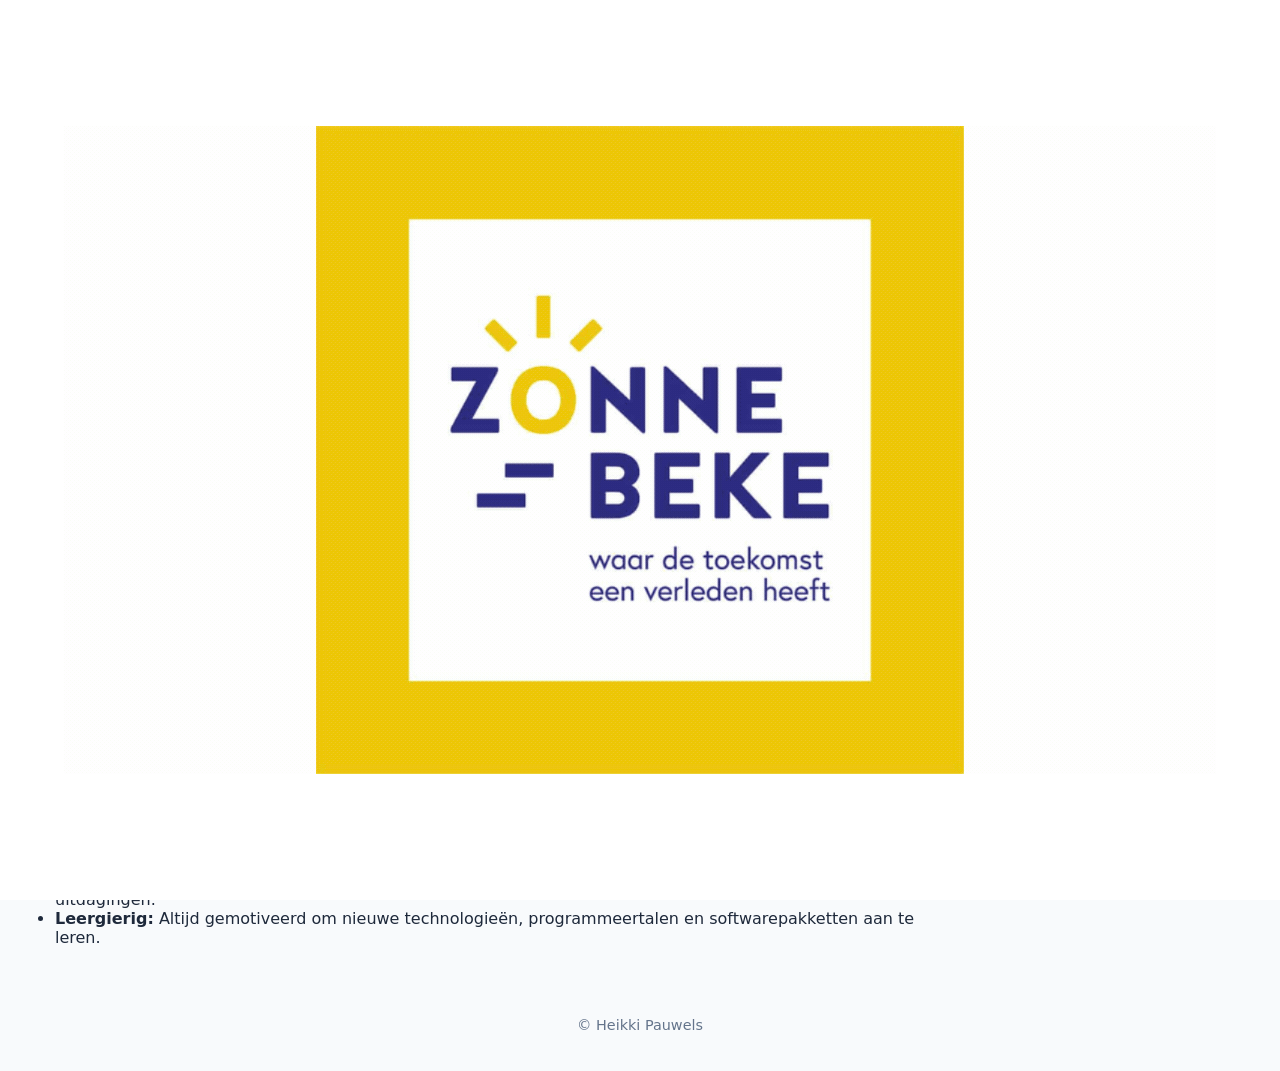
<file: index.html>
<!DOCTYPE html>
<html lang="nl-BE">

<head>
    <meta charset="UTF-8">
    <meta name="viewport" content="width=device-width, initial-scale=1.0">
    <title>Home - Stage GZBK</title>
    <!-- link met het externe CSS-->
    <link rel="stylesheet" href="opmaak.css">
    <!-- link met het externe JS-->
    <script src="javascript/index.js"></script>
</head>

<body>
    <!-- Volledig scherm met GIF -->
    <div id="gifDiv">
        <img src="images/logoZonnebeke.gif" alt="zonebekeGif">
    </div>
    <!-- Titelbalk -->
    <header>
        <h1>IT-Helpdesk Zonnebeke</h1>
        <h2>Waar de toekomst een verleden heeft</h2>
    </header>

    <!-- Navigatiemenu -->
    <div id="navDiv">
        <nav>
            <ul>
                <li>
                    <a href="index.html">HOME</a>
                </li>
                <li>
                    <a href="algemeneGegevens.html">GEGEVENS</a>
                </li>
                <li>
                    <a href="contact.html">CONTACT</a>
                </li>
                <li>
                    <a href="logboek.html">LOGBOEK</a>
                </li>
            </ul>
        </nav>
    </div>

    <!-- Hoofdinhoud met kolomen-->
    <div class="row">
        <div class="col-9">
            <main>
                <!-- Intro over Heikki -->
                <section>
                    <h2>Wie is Heikki?</h2>
                    <p>
                        Heikki Pauwels is een student Bedrijfsondersteunende Informatiewetenschappen aan De Heilige
                        Familie Ieper. Elke dag fietst hij naar school, want wielrennen en zwemmen behoren, samen met
                        hardlopen, tot zijn grootste hobby's. In augustus wil Heikki graag zijn Hoger Reddersbrevet
                        behalen. Hij ziet dit als een mooie fysieke uitdaging, een leerrijke ervaring en een waardevolle
                        vaardigheid om in noodsituaties te kunnen handelen zonder te twijfelen. Een ander groot sportief
                        doel is om binnen een jaar na zijn afstuderen een volledige triatlon (3,8 km zwemmen, 180 km
                        fietsen en 42,2 km lopen) te volbrengen binnen de 10 uur.
                    </p>
                    <p>
                        Als informaticastudent is Heikki uiteraard ook veel bezig met technologie, PC-hardware en game
                        design. In het tweede middelbaar maakte hij voor het eerst kennis met professionele software
                        zoals Unreal Engine en Blender, nadat hij enkele jaren eerder al kennis had gemaakt met Roblox
                        Studio.
                        Die ervaring overtuigde hem ervan om van game development zijn toekomst te maken. Om die droom
                        waar te maken, maakte hij na het tweede jaar Moderne Talen en Wetenschappen de overstap naar De
                        Heilige Familie om de richting BIW te volgen. Zijn doel voor het hoger onderwijs is de opleiding
                        Digital Arts and Entertainment (DAE) met de afstudeerrichting Game Development.
                    </p>

                    <!-- Subsection voor vaardigheden -->
                    <section>
                        <h2>Vaardigheden</h2>
                        <p>
                            Door zijn studie Bedrijfsondersteunende Informatiewetenschappen, gecombineerd met zelfstudie
                            en eigen projecten, heeft Heikki een brede basis opgebouwd in IT, softwareontwikkeling en
                            hardware.
                        </p>

                        <h3>Technische vaardigheden</h3>
                        <ul>
                            <li><strong>Game Development & 3D:</strong> Ervaring met Unreal Engine (Blueprints) en
                                Blender.</li>
                            <li><strong>Programmeren & Web:</strong> Kennis van HTML, CSS, C# en basisconcepten van
                                softwareontwikkeling.</li>
                            <li><strong>Hardware & Systemen:</strong> Assembleren van pc's, installatie en configuratie
                                van besturingssystemen (Windows & Linux Mint), hardware-troubleshooting en
                                BIOS-instellingen.</li>
                        </ul>

                        <h3>Persoonlijke vaardigheden</h3>
                        <ul>
                            <li><strong>Discipline & Doorzettingsvermogen:</strong> Sterke werkethiek en focus,
                                opgebouwd door intensieve sporttraining (triatlon, zwemmen en wielrennen).</li>
                            <li><strong>Probleemoplossend vermogen:</strong> Zelfstandig en gestructureerd zoeken naar
                                oplossingen bij technische uitdagingen.</li>
                            <li><strong>Leergierig:</strong> Altijd gemotiveerd om nieuwe technologieën,
                                programmeertalen en softwarepakketten aan te leren.</li>
                        </ul>
                    </section>
                </section>
            </main>
        </div>
    </div>

    <!-- Voettekst -->
    <footer>
        <p>&copy; Heikki Pauwels</p>
    </footer>
</body>

</html>
</file>
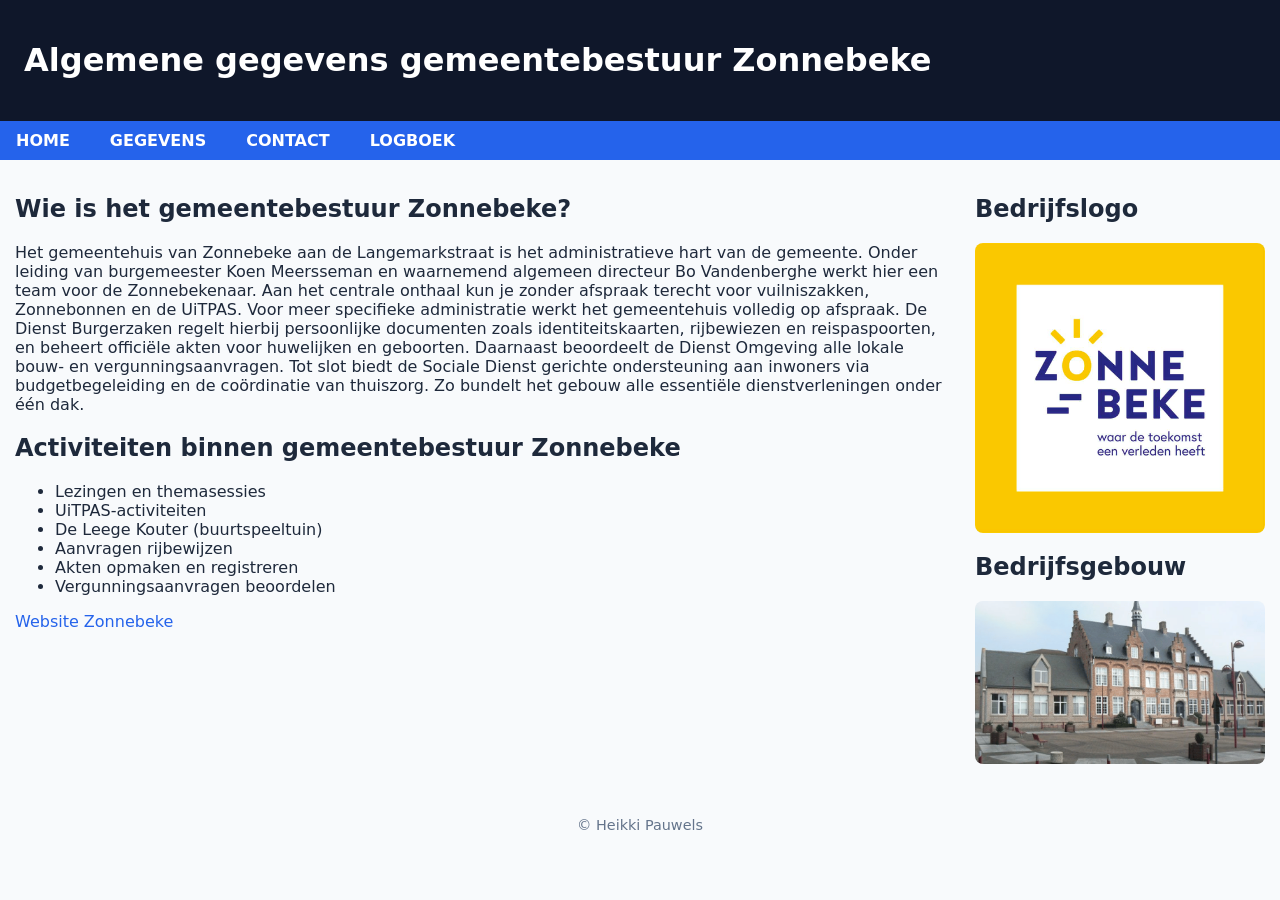
<file: algemeneGegevens.html>
<!DOCTYPE html>
<html lang="nl-BE">

<head>
    <meta charset="UTF-8">
    <meta name="viewport" content="width=device-width, initial-scale=1.0">
    <title>Gegevens - Stage GZBK</title>
    <!-- link met het externe CSS-->
    <link rel="stylesheet" href="opmaak.css">
</head>

<body>
    <!-- Titelbalk -->
    <header>
        <h1>Algemene gegevens gemeentebestuur Zonnebeke</h1>
    </header>

    <!-- Navigatie -->
    <div id="navDiv">
        <nav>
            <ul>
                <li><a href="index.html">HOME</a></li>
                <li><a href="algemeneGegevens.html">GEGEVENS</a></li>
                <li><a href="contact.html">CONTACT</a></li>
                <li><a href="logboek.html">LOGBOEK</a></li>
            </ul>
        </nav>
    </div>

    <!-- Hoofdinhoud met kolomen-->
    <main class="row">
        <div class="col-9">
            <section>
                <h2>Wie is het gemeentebestuur Zonnebeke?</h2>
                <p>Het gemeentehuis van Zonnebeke aan de Langemarkstraat is het administratieve hart van de gemeente. Onder leiding van burgemeester Koen Meersseman en waarnemend algemeen directeur Bo Vandenberghe werkt hier een team voor de Zonnebekenaar. Aan het centrale onthaal kun je zonder afspraak terecht voor vuilniszakken, Zonnebonnen en de UiTPAS. Voor meer specifieke administratie werkt het gemeentehuis volledig op afspraak. De Dienst Burgerzaken regelt hierbij persoonlijke documenten zoals identiteitskaarten, rijbewiezen en reispaspoorten, en beheert officiële akten voor huwelijken en geboorten. Daarnaast beoordeelt de Dienst Omgeving alle lokale bouw- en vergunningsaanvragen. Tot slot biedt de Sociale Dienst gerichte ondersteuning aan inwoners via budgetbegeleiding en de coördinatie van thuiszorg. Zo bundelt het gebouw alle essentiële dienstverleningen onder één dak.</p>
            </section>

            <section>
                <h2>Activiteiten binnen gemeentebestuur Zonnebeke</h2>
                <ul>
                    <li>Lezingen en themasessies</li>
                    <li>UiTPAS-activiteiten</li>
                    <li>De Leege Kouter (buurtspeeltuin)</li>
                    <li>Aanvragen rijbewijzen</li>
                    <li>Akten opmaken en registreren</li>
                    <li>Vergunningsaanvragen beoordelen</li>
                </ul>
                <p><a href="https://www.zonnebeke.be/" target="_blank">Website Zonnebeke</a></p>
            </section>
        </div>

        <div class="col-3">
            <section>
                <h2>Bedrijfslogo</h2>
                <img src="images/logoZonnebeke.jpg" alt="Logo Zonnebeke">
            </section>
            <section>
                <h2>Bedrijfsgebouw</h2>
                <img src="images/gemeentehuis.png" alt="Gemeentehuis Zonnebeke">
            </section>
        </div>
    </main>

    <footer>
        <p>&copy; Heikki Pauwels</p>
    </footer>
</body>

</html>
</file>
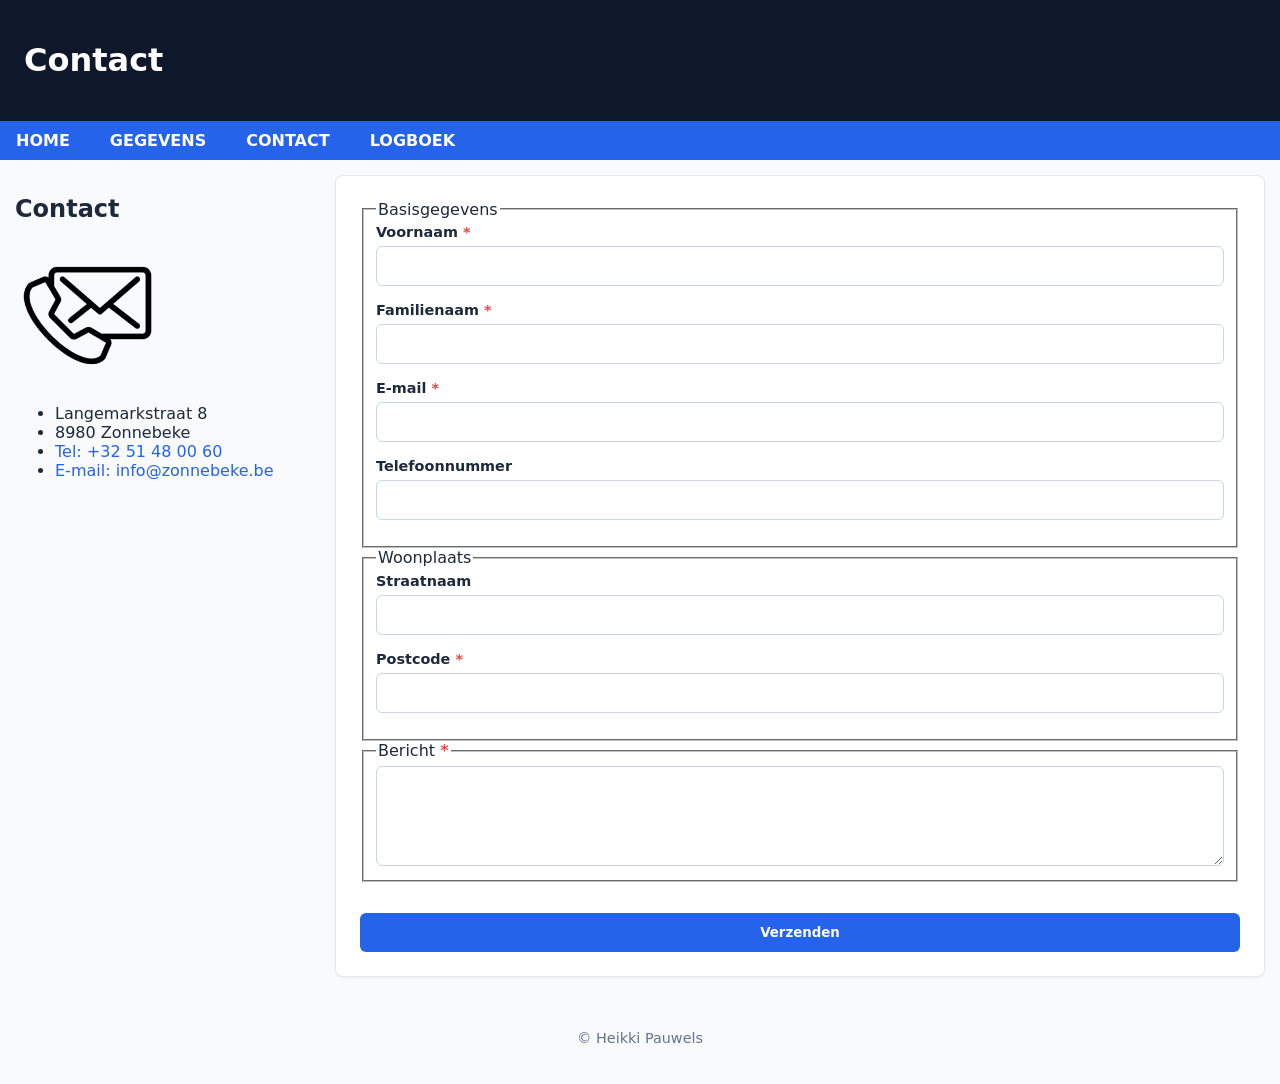
<file: contact.html>
<!DOCTYPE html>
<html lang="nl-BE">

<head>
    <meta charset="UTF-8">
    <meta name="viewport" content="width=device-width, initial-scale=1.0">
    <title>Contact  - Stage GZBK</title>
    <!-- link met het externe CSS-->
    <link rel="stylesheet" href="opmaak.css">
    <!-- link met het externe JS-->
    <script src="javascript/contact.js"></script>
</head>

<body>
    <!-- Titelbalk van de pagina -->
    <header>
        <h1>Contact</h1>
    </header>

    <!-- Navigatiemenu -->
    <div id="navDiv">
        <nav>
            <ul>
                <li>
                    <a href="index.html">HOME</a>
                </li>
                <li>
                    <a href="algemeneGegevens.html">GEGEVENS</a>
                </li>
                <li>
                    <a href="contact.html">CONTACT</a>
                </li>
                <li>
                    <a href="logboek.html">LOGBOEK</a>
                </li>
            </ul>
        </nav>
    </div>

    <!-- Hoofdinhoud met kolomen-->
    <div class="row">
        <!-- Linkerkolom: Contactgegevens van de organisatie -->
        <div class="col-3">
            <h2>Contact</h2>
            <img src="images/contacticon.png" alt="Contacticoon" id="contactIcon">
            <ul id="contactUl">
                <li>
                    Langemarkstraat 8
                </li>
                <li>
                    8980 Zonnebeke
                </li>
                <li>
                    <a href="tel:+3251480060">Tel: +32 51 48 00 60</a>
                </li>
                <li>
                    <a href="mailto:info@zonnebeke.be">E-mail: info@zonnebeke.be</a>
                </li>
            </ul>
        </div>

        <!-- Rechterkolom: Inhoud met het contactformulier -->
        <div class="col-9">
            <main>
                <section>
                    <!-- Contactformulier -->
                    <form>
                        <!-- Formuliersectie 1: Persoonlijke gegevens -->
                        <fieldset>
                            <legend>Basisgegevens</legend>
                            <label for="vNaam">Voornaam <b class="requiredstar">*</b></label>
                            <input type="text" id="vNaam" name="vNaam" required>

                            <label for="fNaam">Familienaam <b class="requiredstar">*</b></label>
                            <input type="text" id="fNaam" name="fNaam" required>

                            <label for="email">E-mail <b class="requiredstar">*</b></label>
                            <input type="email" id="email" name="email" required>

                            <label for="telefoonNummer">Telefoonnummer</label>
                            <input type="tel" id="telefoonNummer" name="telefoonNummer">
                        </fieldset>

                        <!-- Formuliersectie 2: Adresgegevens -->
                        <fieldset>
                            <legend>Woonplaats</legend>
                            <label for="straatNaam">Straatnaam</label>
                            <input type="text" id="straatNaam" name="straatNaam">

                            <label for="postcode">Postcode <b class="requiredstar">*</b></label>
                            <input type="number" id="postcode" name="postcode" min="0" max="9999" required>
                        </fieldset>

                        <!-- Formuliersectie 3: Het eigenlijke bericht -->
                        <fieldset>
                            <legend>Bericht <b class="requiredstar">*</b></legend>
                            <textarea name="bericht" id="bericht" required></textarea>
                        </fieldset>

                        <!-- Verzendknop -->
                        <br><input type="submit" value="Verzenden" id="submit">
                    </form>
                </section>
            </main>
        </div>
    </div>

    <!-- Voettekst met copyright -->
    <footer>
        <p>&copy; Heikki Pauwels</p>
    </footer>
</body>
</html>
</file>
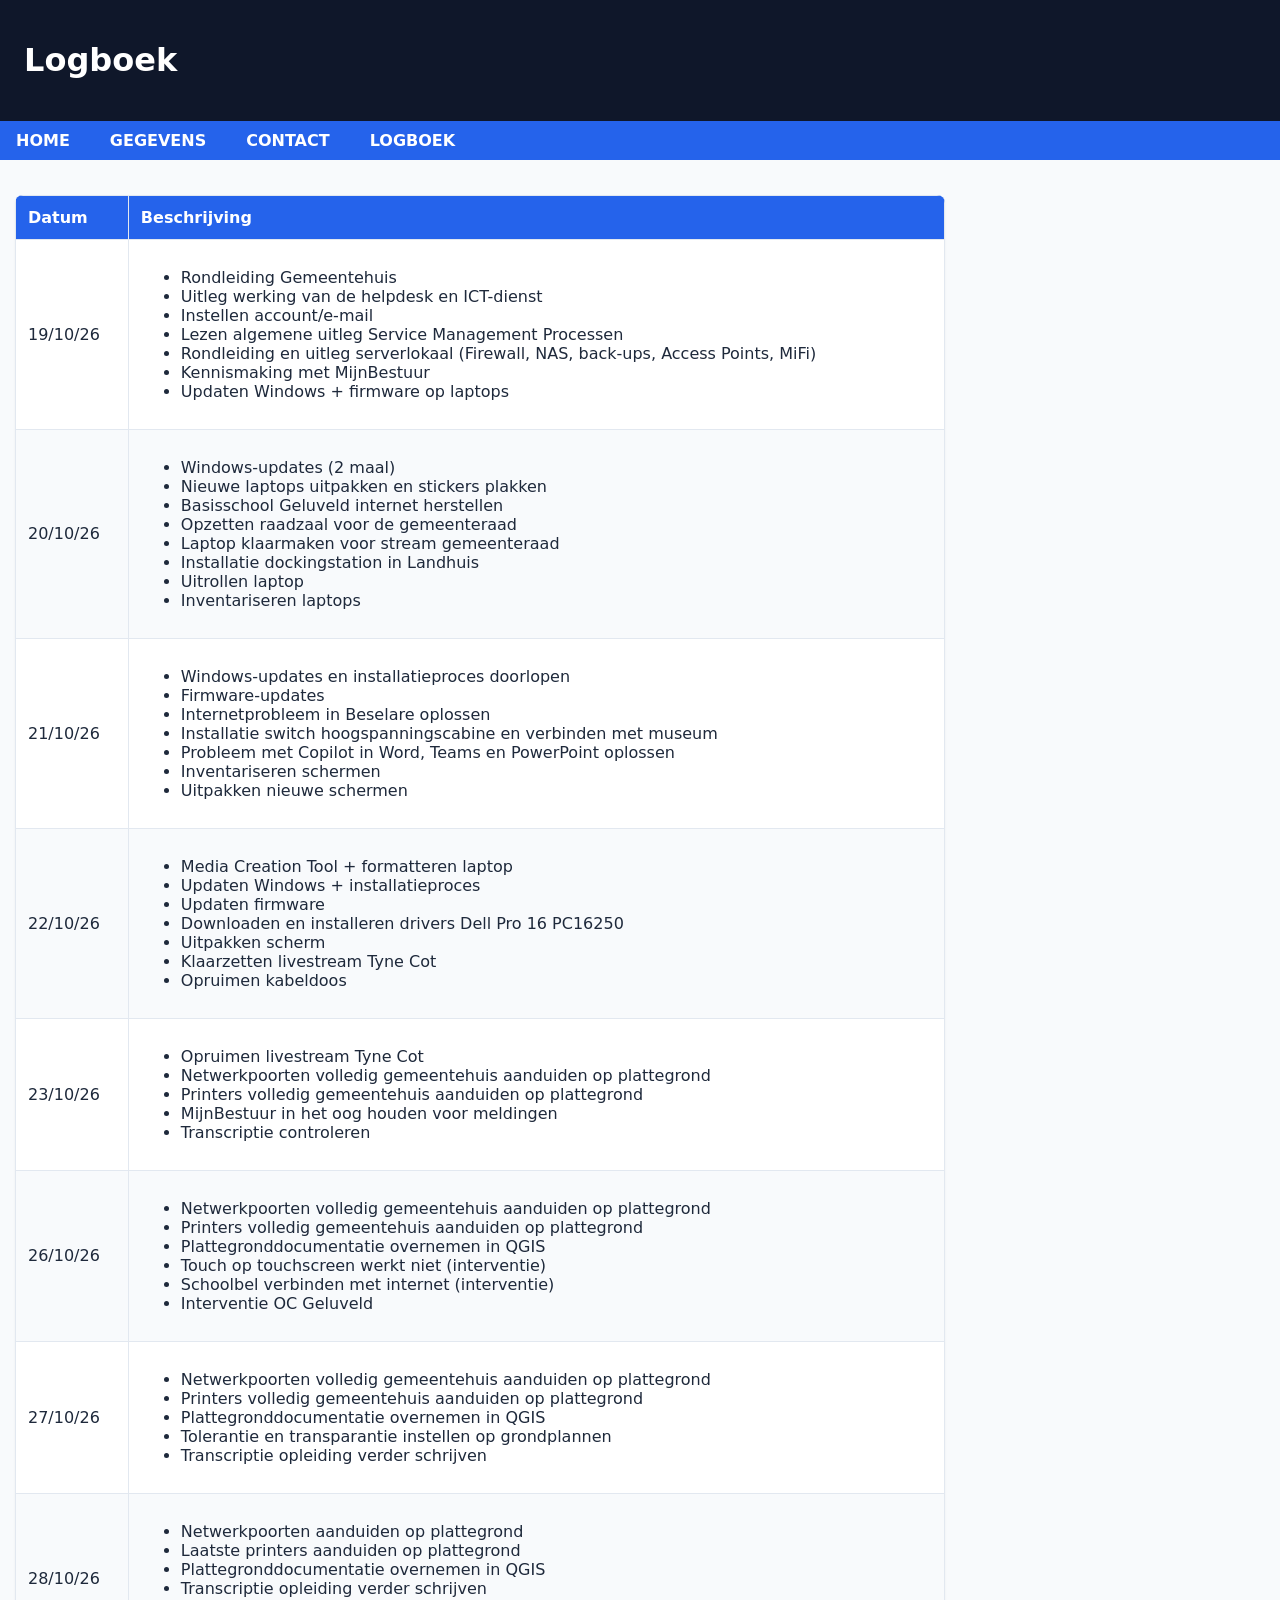
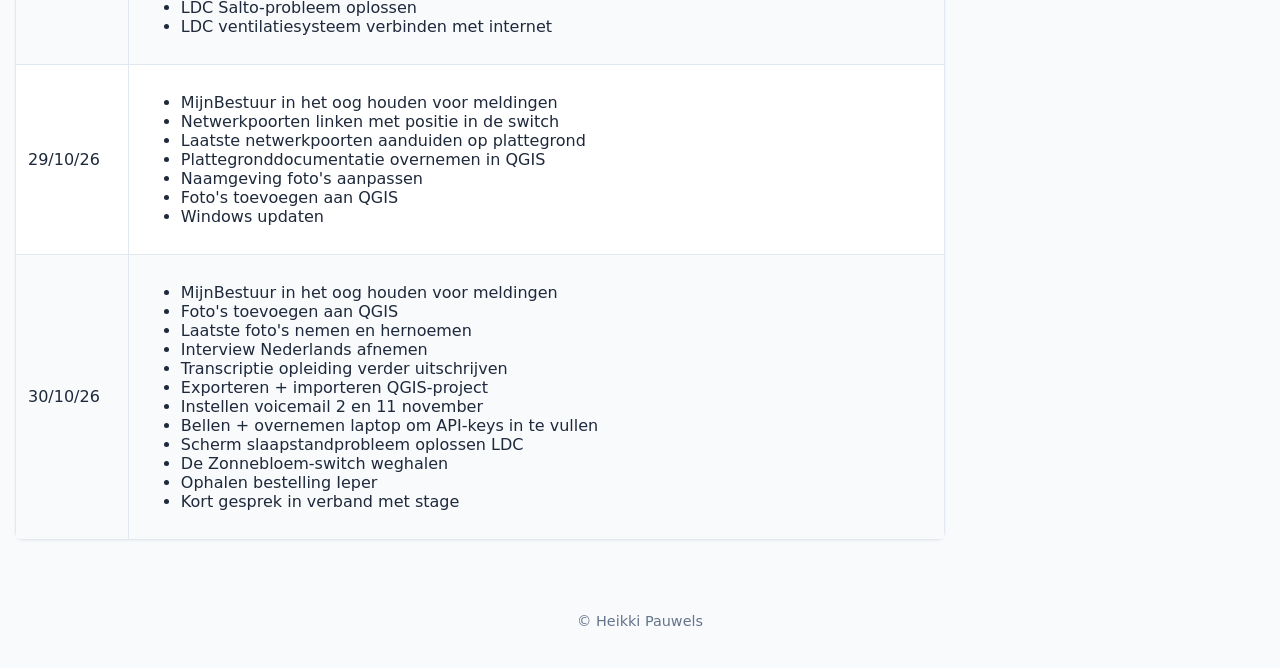
<file: logboek.html>
<!DOCTYPE html>
<html lang="nl-BE">

<head>
    <meta charset="UTF-8">
    <meta name="viewport" content="width=device-width, initial-scale=1.0">
    <title>Logboek - Stage GZBK</title>
    <!-- link met het externe CSS-->
    <link rel="stylesheet" href="opmaak.css">
</head>

<body>
    <!-- Pagina titelbalk -->
    <header>
        <h1>Logboek</h1>
    </header>

    <!-- Navigatiemenu -->
    <div id="navDiv">
        <nav>
            <ul>
                <li>
                    <a href="index.html">HOME</a>
                </li>
                <li>
                    <a href="algemeneGegevens.html">GEGEVENS</a>
                </li>
                <li>
                    <a href="contact.html">CONTACT</a>
                </li>
                <li>
                    <a href="logboek.html">LOGBOEK</a>
                </li>
            </ul>
        </nav>
    </div>

    <!-- Hoofdinhoud met kolomen-->
    <div class="row">
        <div class="col-9">
            <main>
                <section>
                    <!-- Tabel met stageactiviteiten per dag -->
                    <table>
                        <thead>
                            <tr>
                                <th>Datum</th>
                                <th>Beschrijving</th>
                            </tr>
                        </thead>
                        <tbody>
                            <!-- Maandag 19/10/26 -->
                            <tr>
                                <td>19/10/26</td>
                                <td>
                                    <ul>
                                        <li>Rondleiding Gemeentehuis</li>
                                        <li>Uitleg werking van de helpdesk en ICT-dienst</li>
                                        <li>Instellen account/e-mail</li>
                                        <li>Lezen algemene uitleg Service Management Processen</li>
                                        <li>Rondleiding en uitleg serverlokaal (Firewall, NAS, back-ups, Access Points, MiFi)</li>
                                        <li>Kennismaking met MijnBestuur</li>
                                        <li>Updaten Windows + firmware op laptops</li>
                                    </ul>
                                </td>
                            </tr>

                            <!-- Dinsdag 20/10/26 -->
                            <tr>
                                <td>20/10/26</td>
                                <td>
                                    <ul>
                                        <li>Windows-updates (2 maal)</li>
                                        <li>Nieuwe laptops uitpakken en stickers plakken</li>
                                        <li>Basisschool Geluveld internet herstellen</li>
                                        <li>Opzetten raadzaal voor de gemeenteraad</li>
                                        <li>Laptop klaarmaken voor stream gemeenteraad</li>
                                        <li>Installatie dockingstation in Landhuis</li>
                                        <li>Uitrollen laptop</li>
                                        <li>Inventariseren laptops</li>
                                    </ul>
                                </td>
                            </tr>

                            <!-- Woensdag 21/10/26 -->
                            <tr>
                                <td>21/10/26</td>
                                <td>
                                    <ul>
                                        <li>Windows-updates en installatieproces doorlopen</li>
                                        <li>Firmware-updates</li>
                                        <li>Internetprobleem in Beselare oplossen</li>
                                        <li>Installatie switch hoogspanningscabine en verbinden met museum</li>
                                        <li>Probleem met Copilot in Word, Teams en PowerPoint oplossen</li>
                                        <li>Inventariseren schermen</li>
                                        <li>Uitpakken nieuwe schermen</li>
                                    </ul>
                                </td>
                            </tr>

                            <!-- Donderdag 22/10/26 -->
                            <tr>
                                <td>22/10/26</td>
                                <td>
                                    <ul>
                                        <li>Media Creation Tool + formatteren laptop</li>
                                        <li>Updaten Windows + installatieproces</li>
                                        <li>Updaten firmware</li>
                                        <li>Downloaden en installeren drivers Dell Pro 16 PC16250</li>
                                        <li>Uitpakken scherm</li>
                                        <li>Klaarzetten livestream Tyne Cot</li>
                                        <li>Opruimen kabeldoos</li>
                                    </ul>
                                </td>
                            </tr>

                            <!-- Vrijdag 23/10/26 -->
                            <tr>
                                <td>23/10/26</td>
                                <td>
                                    <ul>
                                        <li>Opruimen livestream Tyne Cot</li>
                                        <li>Netwerkpoorten volledig gemeentehuis aanduiden op plattegrond</li>
                                        <li>Printers volledig gemeentehuis aanduiden op plattegrond</li>
                                        <li>MijnBestuur in het oog houden voor meldingen</li>
                                        <li>Transcriptie controleren</li>
                                    </ul>
                                </td>
                            </tr>

                            <!-- Maandag 26/10/26 -->
                            <tr>
                                <td>26/10/26</td>
                                <td>
                                    <ul>
                                        <li>Netwerkpoorten volledig gemeentehuis aanduiden op plattegrond</li>
                                        <li>Printers volledig gemeentehuis aanduiden op plattegrond</li>
                                        <li>Plattegronddocumentatie overnemen in QGIS</li>
                                        <li>Touch op touchscreen werkt niet (interventie)</li>
                                        <li>Schoolbel verbinden met internet (interventie)</li>
                                        <li>Interventie OC Geluveld</li>
                                    </ul>
                                </td>
                            </tr>

                            <!-- Dinsdag 27/10/26 -->
                            <tr>
                                <td>27/10/26</td>
                                <td>
                                    <ul>
                                        <li>Netwerkpoorten volledig gemeentehuis aanduiden op plattegrond</li>
                                        <li>Printers volledig gemeentehuis aanduiden op plattegrond</li>
                                        <li>Plattegronddocumentatie overnemen in QGIS</li>
                                        <li>Tolerantie en transparantie instellen op grondplannen</li>
                                        <li>Transcriptie opleiding verder schrijven</li>
                                    </ul>
                                </td>
                            </tr>

                            <!-- Woensdag 28/10/26 -->
                            <tr>
                                <td>28/10/26</td>
                                <td>
                                    <ul>
                                        <li>Netwerkpoorten aanduiden op plattegrond</li>
                                        <li>Laatste printers aanduiden op plattegrond</li>
                                        <li>Plattegronddocumentatie overnemen in QGIS</li>
                                        <li>Transcriptie opleiding verder schrijven</li>
                                        <li>LDC Salto-probleem oplossen</li>
                                        <li>LDC ventilatiesysteem verbinden met internet</li>
                                    </ul>
                                </td>
                            </tr>

                            <!-- Donderdag 29/10/26 -->
                            <tr>
                                <td>29/10/26</td>
                                <td>
                                    <ul>
                                        <li>MijnBestuur in het oog houden voor meldingen</li>
                                        <li>Netwerkpoorten linken met positie in de switch</li>
                                        <li>Laatste netwerkpoorten aanduiden op plattegrond</li>
                                        <li>Plattegronddocumentatie overnemen in QGIS</li>
                                        <li>Naamgeving foto's aanpassen</li>
                                        <li>Foto's toevoegen aan QGIS</li>
                                        <li>Windows updaten</li>
                                    </ul>
                                </td>
                            </tr>

                            <!-- Vrijdag 30/10/26 -->
                            <tr>
                                <td>30/10/26</td>
                                <td>
                                    <ul>
                                        <li>MijnBestuur in het oog houden voor meldingen</li>
                                        <li>Foto's toevoegen aan QGIS</li>
                                        <li>Laatste foto's nemen en hernoemen</li>
                                        <li>Interview Nederlands afnemen</li>
                                        <li>Transcriptie opleiding verder uitschrijven</li>
                                        <li>Exporteren + importeren QGIS-project</li>
                                        <li>Instellen voicemail 2 en 11 november</li>
                                        <li>Bellen + overnemen laptop om API-keys in te vullen</li>
                                        <li>Scherm slaapstandprobleem oplossen LDC</li>
                                        <li>De Zonnebloem-switch weghalen</li>
                                        <li>Ophalen bestelling Ieper</li>
                                        <li>Kort gesprek in verband met stage</li>
                                    </ul>
                                </td>
                            </tr>
                        </tbody>
                    </table>
                </section>
            </main>
        </div>
    </div>

    <!-- Voettekst met copyright -->
    <footer>
        <p>&copy; Heikki Pauwels</p>
    </footer>
</body>

</html>
</file>
<file: opmaak.css>
/* Algemene instellingen */
* {
  box-sizing: border-box;
  font-family: system-ui, -apple-system, BlinkMacSystemFont, 'Segoe UI', Roboto, sans-serif;
}

/* Stijlen voor de body, achtergrond en tekstkleur*/
body {
  margin: 0;
  background-color: #f8fafc;
  color: #1e293b;
}
/* Volledig scherm overlay voor de GIF */
#gifDiv {
  position: fixed;
  top: 0;
  left: 0;
  width: 100vw;
  height: 100vh;
  background-color: #ffffff;
  display: flex;
  justify-content: center;
  align-items: center;
  z-index: 9;
}

/* Zorg dat de GIF zelf mooi past */
#gifDiv img {
  max-width: 100%;
  max-height: 100%;
}

/* Opmaak van de hoofding */
header {
  background-color: #0f172a;
  color: #ffffff;
  padding: 20px 24px;
  box-shadow: 0 2px 4px rgba(0, 0, 0, 0.08);
}

/* Grid layout regels 12 kolommen */
.col-1 { width: 8.33%; }
.col-2 { width: 16.66%; }
.col-3 { width: 25%; }
.col-4 { width: 33.33%; }
.col-5 { width: 41.66%; }
.col-6 { width: 50%; }
.col-7 { width: 58.33%; }
.col-8 { width: 66.66%; }
.col-9 { width: 75%; }
.col-10 { width: 83.33%; }
.col-11 { width: 91.66%; }
.col-12 { width: 100%; }

/* Standaardinstellingen voor alle kolommen */
[class*="col-"] {
  float: left;
  padding: 15px;
}

/* Achtergrondkleur van de navigatie-container */
#navDiv{
  background-color:#2563eb ;
}

/* Navigatielijst  */
nav ul {
  list-style-type: none;
  margin: 0;
  padding: 0;
  display: flex;
  gap: 8px;
}

/* list items in de navigatie */
nav li {
  padding: 10px 16px;
  border-radius: 8px;
  transition: background-color 0.2s ease;
}

/* Links binnen de navigatie zijn lijst elementen */
nav li a {
  color: #ffffff;
  text-decoration: none;
  font-weight: 600;
  display: block;
}

/* Hover-effect wanneer je met de muis over een nav-item gaat */
nav li:hover {
  background-color: #06226e;
}

/* Standaard opmaak voor hyperlinks */
a {
  color: #2563eb;
  text-decoration: none;
}

/* Hover-effect voor hyperlinks */
a:hover {
  text-decoration: underline;
}

/* Afbeeldingen binnen col-3 */
.col-3 img {
  width: 100%;
  height: auto;
  display: block;
  border-radius: 8px;
  object-fit: cover;
}

/* breedte voor het contacticoon */
#contactIcon{
  width: 50%;
}

/* Algemene opmaak van formulieren */
form {
  border-radius: 8px;
  background-color: #ffffff;
  padding: 24px;
  border: 1px solid #e2e8f0;
  box-shadow: 0 1px 3px rgba(0, 0, 0, 0.05);
}

/* Opmaak van formulierlabels */
label {
  display: block;
  font-weight: 600;
  font-size: 0.9rem;
  margin-bottom: 4px;
}

/* Opmaak van inputs */
input {
  width: 100%;
  height: 40px;
  padding: 8px 12px;
  margin: 6px 0 16px 0;
  display: block;
  border: 1px solid #cbd5e1;
  border-radius: 6px;
  outline: none;
  transition: border-color 0.2s ease, box-shadow 0.2s ease;
}

/* Focus-effect voor inputs en textareas */
input:focus, textarea:focus {
  border-color: #2563eb;
  box-shadow: 0 0 0 3px rgba(37, 99, 235, 0.15);
}

/* Specifieke opmaak voor de verzendknop */
input[type=submit] {
  height: auto;
  background-color: #2563eb;
  color: #ffffff;
  padding: 12px 20px;
  margin: 12px 0 0 0;
  border: none;
  border-radius: 6px;
  font-weight: 600;
  cursor: pointer;
  text-align: center;
  transition: background-color 0.2s ease;
}

/* Hover-effect voor de verzendknop */
input[type=submit]:hover {
  background-color: #1d4ed8;
}

/* Opmaak voor input tekstvelden */
textarea {
  height: 100px;
  width: 100%;
  padding: 10px;
  border: 1px solid #cbd5e1;
  border-radius: 6px;
  outline: none;
  transition: border-color 0.2s ease, box-shadow 0.2s ease;
}

/* Kleur van de verplichte sterretjes in formulieren */
.requiredstar {
  color: #ef4444;
}

/* Tabellen opmaak */
table {
  width: 100%;
  border-collapse: collapse;
  margin: 20px auto;
  background-color: #ffffff;
  border-radius: 8px;
  overflow: hidden;
  box-shadow: 0 1px 3px rgba(0, 0, 0, 0.05);
}

/* Tabelcellen en koppen */
th, td {
  border: 1px solid #e2e8f0;
  padding: 12px;
  text-align: left;
}

/* Tabelkoppen achtergrond en tekstkleur */
th {
  background-color: #2563eb;
  color: #ffffff;
  font-weight: 600;
}

/* Zebra-strepen effect voor even rijen in tabellen */
tr:nth-child(even) {
  background-color: #f8fafc;
}

/* Voettekst (footer) opmaak */
footer {
  text-align: center;
  clear: both;
  padding: 24px 0;
  color: #64748b;
  font-size: 0.9rem;
}

/* GSM/tablet weergave  */
@media only screen and (max-width: 750px) {
  [class*="col-"] {
    width: 100%;
  }
  nav{
    background-color: #f8fafc;
  }
  ul {
    flex-direction: column;
    list-style-type: none;
    margin: 0;
    padding: 0;
  }

  nav li {
    text-align: center;
    width: 100%;
    padding: 8px;
    margin-bottom: 3px;
    border-radius: 0px;
    background-color: #1d4ed8;
  }
  #contactIcon{
    width: 0px;
  }
}
</file>
